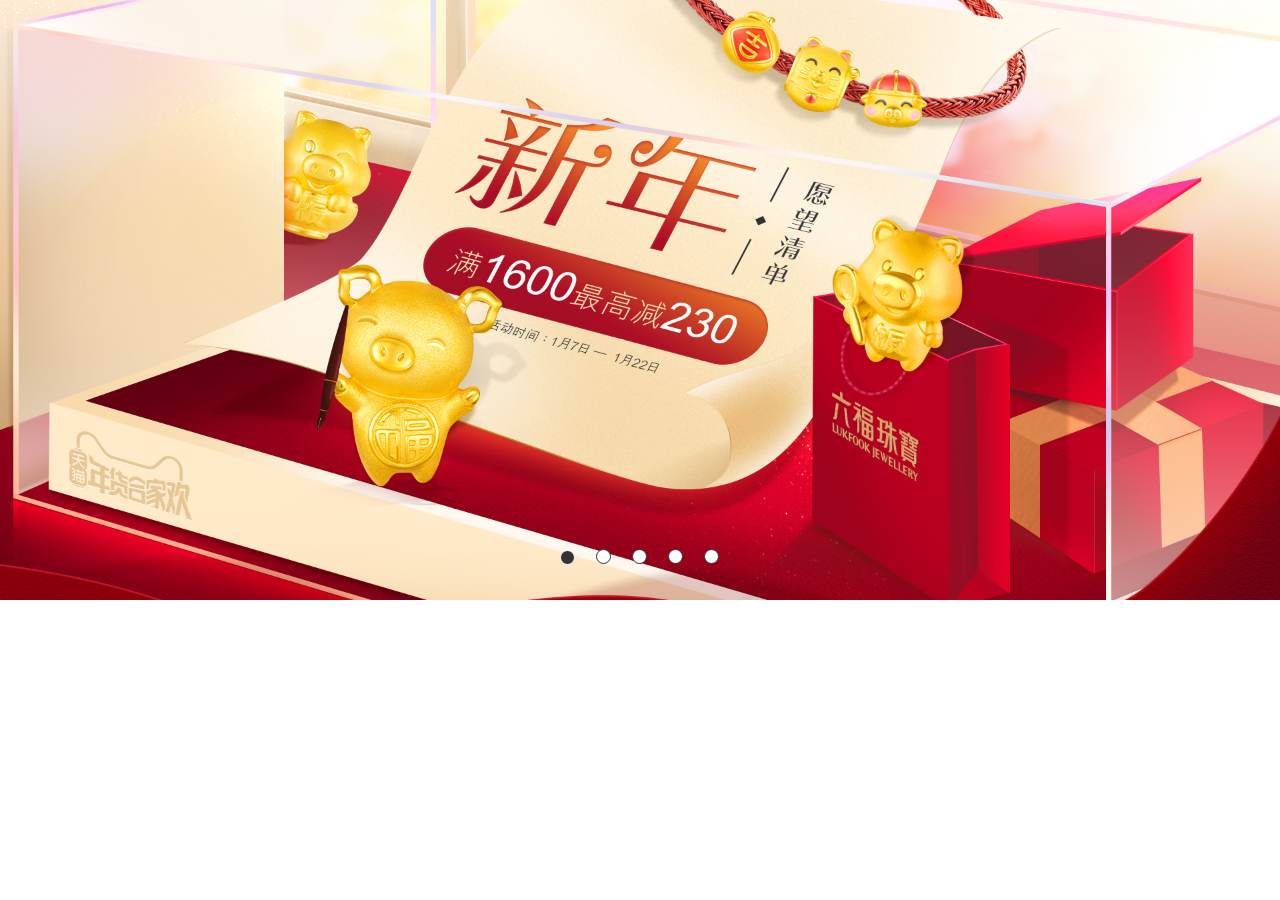
<file: bootstrap/bootstrapCarousel/example/index.html>
<!DOCTYPE html>
<html lang="en">
<head>
  <meta charset="UTF-8">
  <meta name="viewport" content="width=device-width, initial-scale=1.0">
  <meta http-equiv="X-UA-Compatible" content="ie=edge">
  <title>Document</title>
  <link rel="stylesheet" href="./lib/bootstrap-3.3.7-dist/css/bootstrap.min.css" />
  <link rel="stylesheet" href="./index.css">
</head>
<body>
  <!-- 轮播图 -->
  <div id="my-index-carousel"></div>

  <script src="./lib/jquery-1.9.1.js"></script>
  <script src="./lib/bootstrap-3.3.7-dist/js/bootstrap.min.js"></script>
  <script src="./index.js"></script>
</body>
</html>
</file>
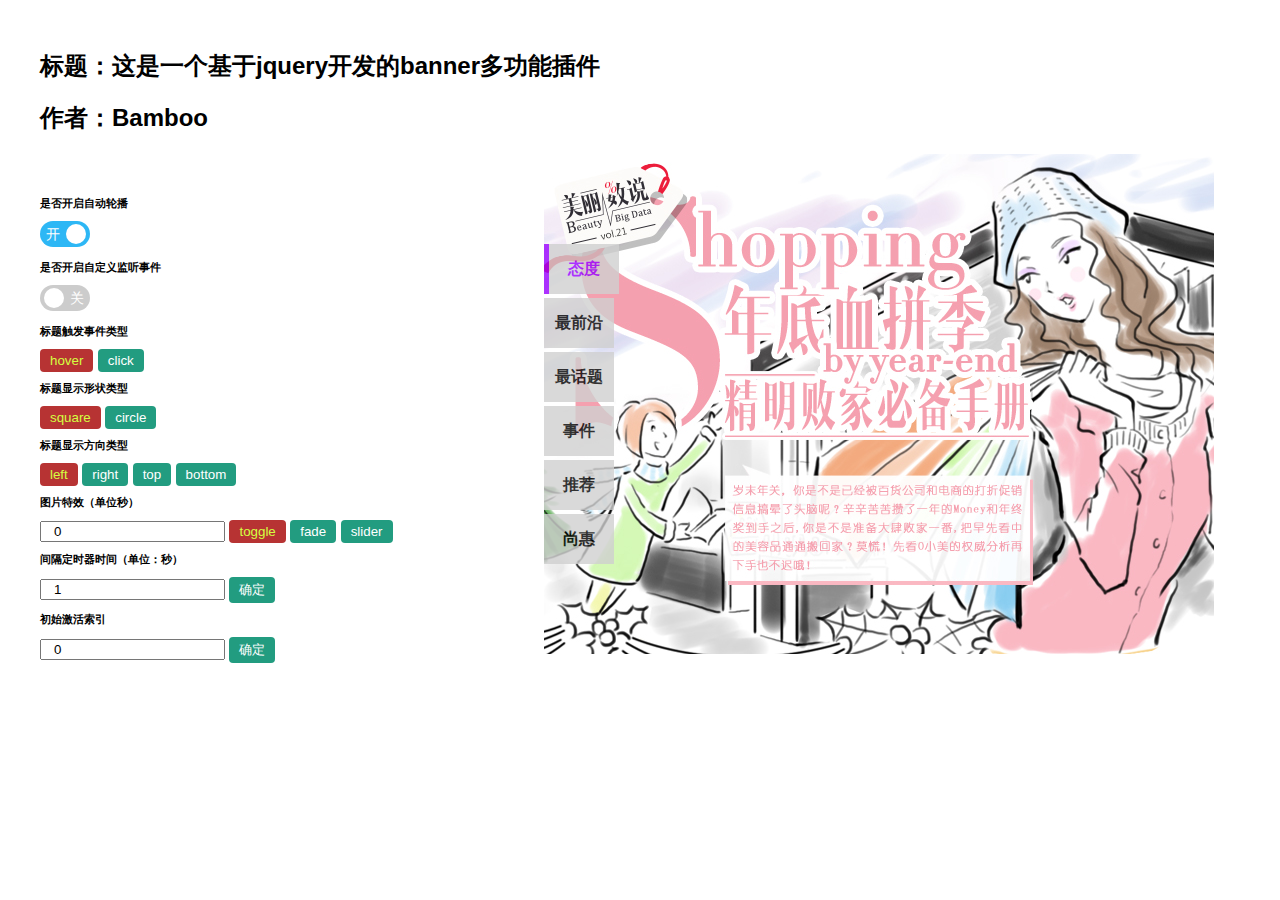
<file: jquery/jqueryBanner/demo/index.html>
<!DOCTYPE html>
<html>
	<head>
		<meta charset="utf-8">
		<meta http-equiv="X-UA-Compatible" content="IE=edge,chrome=1">
		<meta name="author" content="Bamboo">
		<meta name="email" content="bamboo8493@126.com">
		<meta name="date" content="2018-07-23 18:05:29">
		<meta name="description" content="onlylady左侧列表图片内容的切换">
		<meta name="keywords" content="onlylady左侧列表图片内容的切换">
		<title>banner plug show</title>

		<link href="../css/index.min.css" rel="stylesheet">
		<link href="./jqueryRadioBtn/css/index.min.css" rel="stylesheet">
		<link href="./css/index.min.css" rel="stylesheet">
	</head>

	<body>
		<div id="box">
			<div id="plugInfo">
				<h2>标题：这是一个基于jquery开发的banner多功能插件</h2>
				<h2>作者：Bamboo</h2>
			</div>

			<div id="exhibition">
				<div class="isOpenAutoPlay radio">
					<h6>是否开启自动轮播</h6>
					<button></button>
				</div>
				
				<div class="isOpenCustomEvent radio">
					<h6>是否开启自定义监听事件</h6>
					<button></button>
				</div>
				
				<div class="eventType">
					<h6>标题触发事件类型</h6>
					<button class="hover active">hover</button>
					<button class="click">click</button>
				</div>
				
				<div class="shape">
					<h6>标题显示形状类型</h6>
					<button class="square active">square</button>
					<button class="circle">circle</button>
				</div>
				
				<div class="direction">
					<h6>标题显示方向类型</h6>
					<button class="left active">left</button>
					<button class="right">right</button>
					<button class="top">top</button>
					<button class="bottom">bottom</button>
				</div>
				
				<div class="effect">
					<h6>图片特效（单位秒）</h6>
					<input type="number" value="0">
					<button class="toggle active">toggle</button>
					<button class="fade">fade</button>
					<button class="slider">slider</button>
				</div>
				
				<div class="timer">
					<h6>间隔定时器时间（单位：秒）</h6>
					<input type="number" value="1">
					<button>确定</button>
				</div>
				
				<div class="activeIndex">
					<h6>初始激活索引</h6>
					<input type="number" value="0">
					<button>确定</button>
				</div>
			</div>

			<div id="wrap"></div>
		</div>
		
		<script src="./js/jquery1.11.1.js"></script>
		<script src="./jqueryRadioBtn/js/index.min.js"></script>
		<script src="../js/index.min.js"></script>
	  <script src="./js/index.js"></script>
	</body>
</html>
</file>
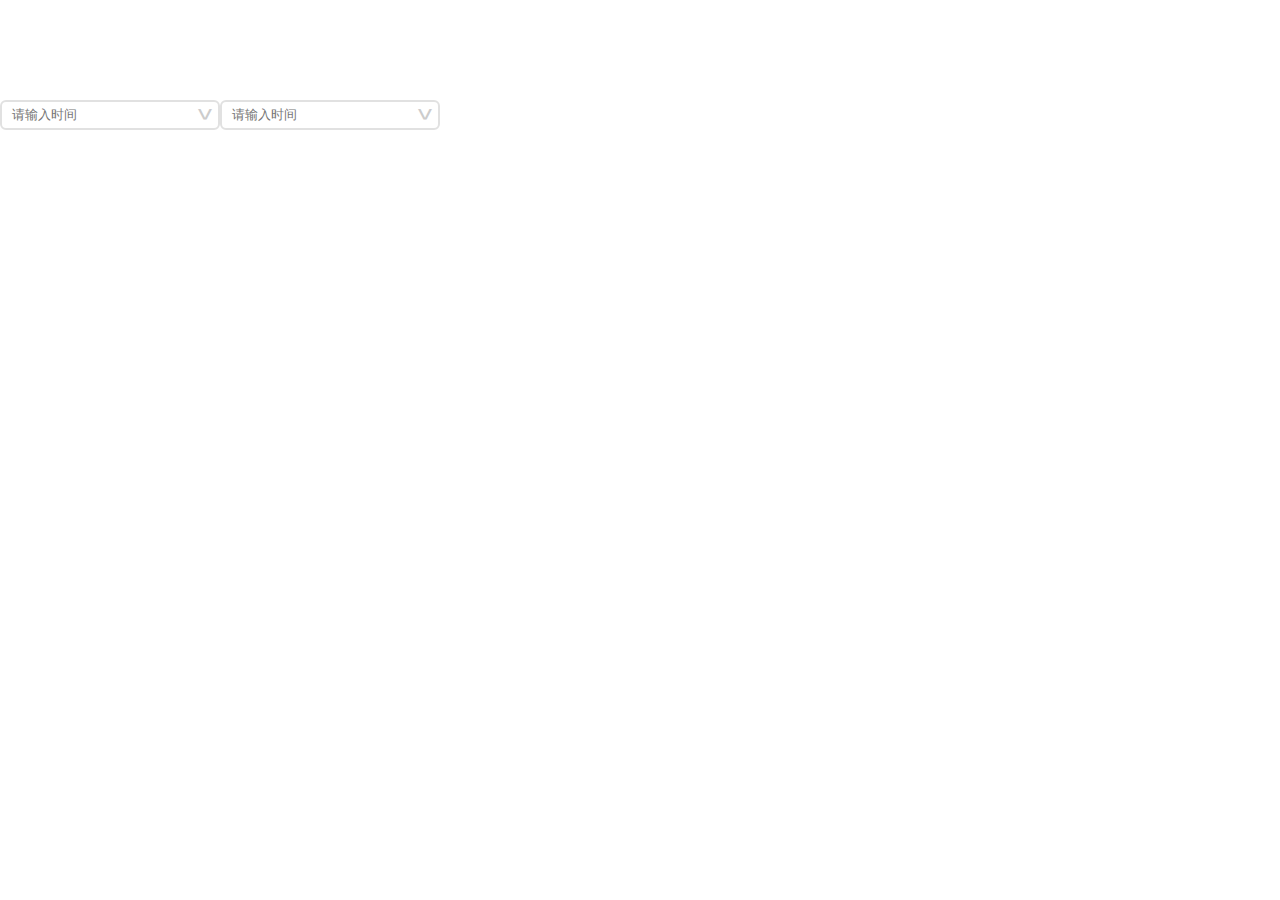
<file: jquery/jqueryCombox/demo/index.html>
<!DOCTYPE html>
<html lang="en">
<head>
	<meta charset="UTF-8">
	<title>combox+filter</title>
	<link rel="stylesheet" href="../css/index.css">
	<style>
		html, body, ul {
			margin: 0;
			padding: 0;
		}

		body {
			font-family: Arial, "Microsoft Yahei";
			font-size: 14px;
		}

		.showCombox {
			margin-top: 100px;
			float: left;
		}
	</style>
</head>
<body>
	<div class="showCombox">s</div>
	<div class="showCombox"></div>

	<script src="jquery-2.2.4.js"></script>
	<script src="../js/index.js"></script>
	<script>
		$(function() {
			$("div.showCombox").jqueryCombox({
				data: ["杰克", "露西", "汤姆"],
				triggerEvent: {
					input: "keyup",
					otpions: "click"
				},
				isFilter: true
			});
		});
	</script>
</body>
</html>
</file>
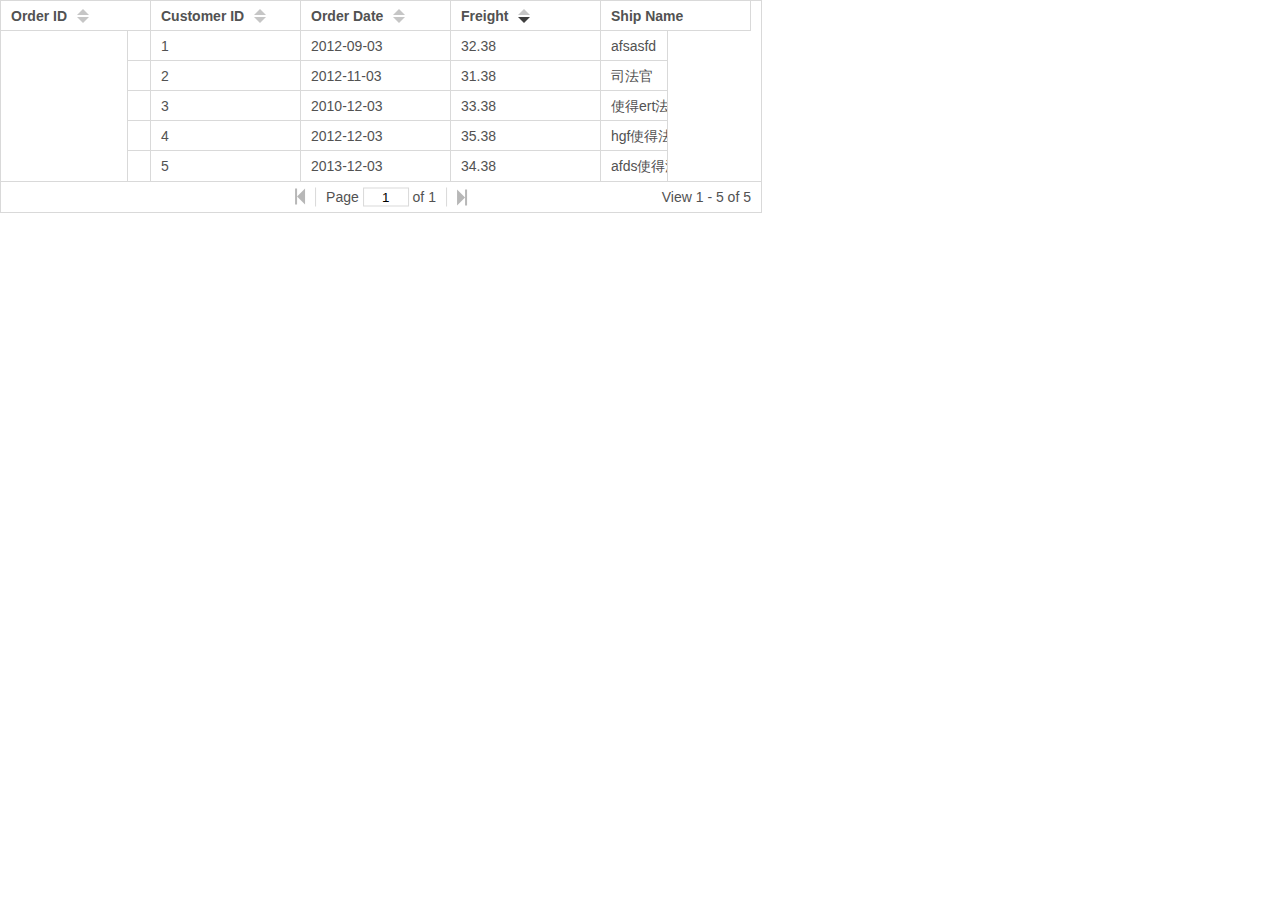
<file: jquery/jqueryGrid-Icon/demo/index.html>
<!DOCTYPE html>
<html lang="en">
<head>
	<meta charset="UTF-8">
	<title>grid</title>
	<link rel="stylesheet" href="../css/index.min.css">
	<style>
		
		html,body{
			margin: 0;
			padding: 0;
			width: 100%;
			height: 100%;
			font-size: 14px;
			font-family: Arial,'Microsoft Yahei';
		}
	</style>
</head>
<body>
	<div id="grid" class="dir"></div>

	<script src="jquery-2.2.4.js"></script>
	<script src="../js/index.min.js"></script>
	<script>
		$(function(){
			$("#grid").jqueryGrid({
				header: [
					{
						text: "Order ID",
						name: "orderId", 
						isOrder: true
					},
					{
						text: "Customer ID",
						name: "customerId",
						isOrder: true
					},
					{
						text: "Order Date",
						name: "orderDate",
						isOrder: true
					},
					{
						text: "Freight",
						name: "freight",
						isOrder: true
					},
					{
						text: "Ship Name",
						name: "shipName",
						isOrder: false
					}
				],
				order: {
					name: "freight",
					type: "desc"
				},
				height: {
					header: 30,
					dataItem: 30
				},
				ajaxConfig: {
					url: "gridData.json",
					data: "page=1&pageCount=2"
				}
			});
		});
	</script>
</body>
</html>
</file>
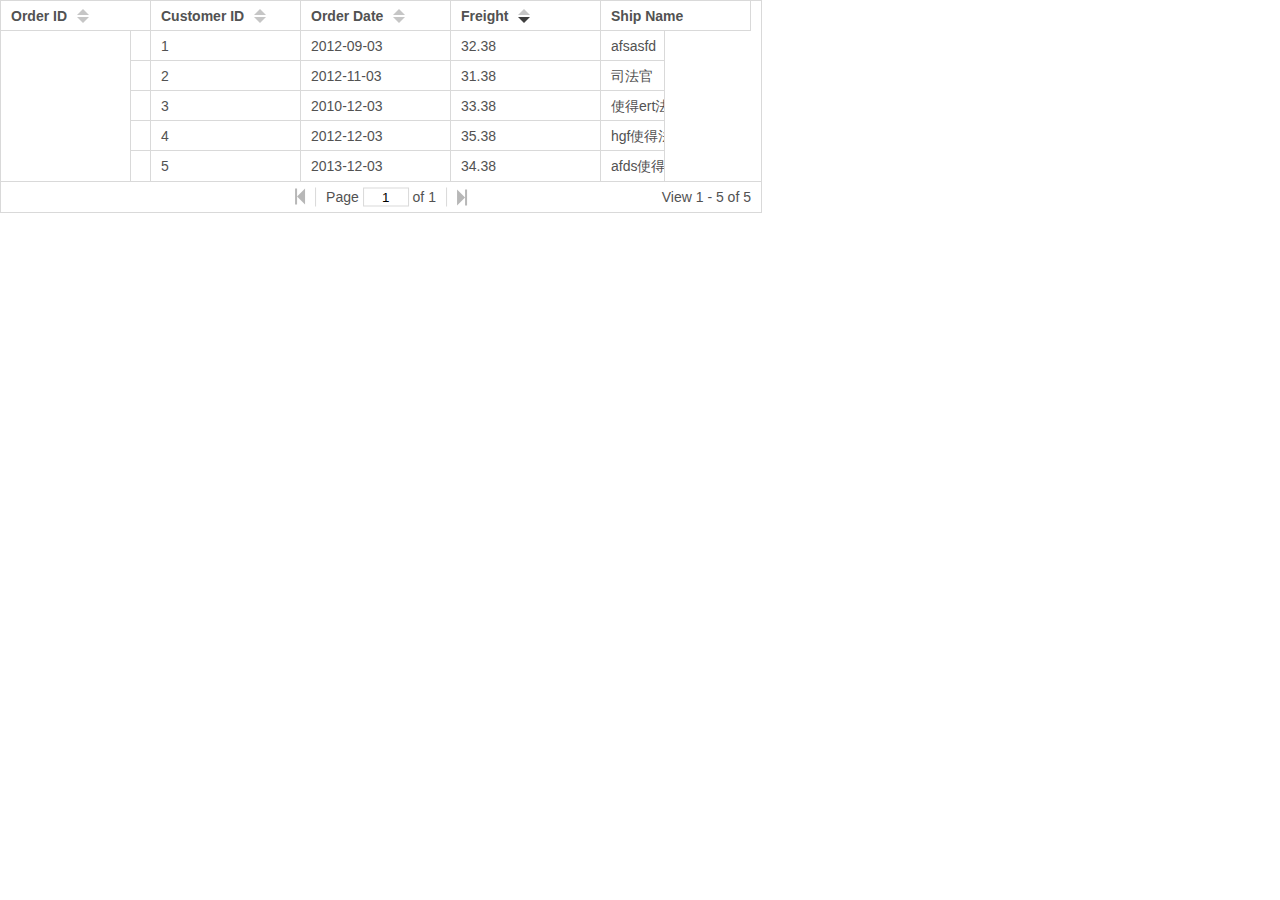
<file: jquery/jqueryGrid/demo/index.html>
<!DOCTYPE html>
<html lang="en">
<head>
	<meta charset="UTF-8">
	<title>grid</title>
	<link rel="stylesheet" href="../css/index.min.css">
	<style>
		
		html,body{
			margin: 0;
			padding: 0;
			width: 100%;
			height: 100%;
			font-size: 14px;
			font-family: Arial,'Microsoft Yahei';
		}
	</style>
</head>
<body>
	<div id="grid" class="dir"></div>

	<script src="jquery-2.2.4.js"></script>
	<script src="../js/index.min.js"></script>
	<script>
		$(function(){
			$("#grid").jqueryGrid({
				header: [
					{
						text: "Order ID",
						name: "orderId", 
						isOrder: true
					},
					{
						text: "Customer ID",
						name: "customerId",
						isOrder: true
					},
					{
						text: "Order Date",
						name: "orderDate",
						isOrder: true
					},
					{
						text: "Freight",
						name: "freight",
						isOrder: true
					},
					{
						text: "Ship Name",
						name: "shipName",
						isOrder: false
					}
				],
				order: {
					name: "freight",
					type: "desc"
				},
				ajaxConfig: {
					url: "gridData.json",
					data: "page=1&pageCount=2"
				}
			});
		});
	</script>
</body>
</html>
</file>
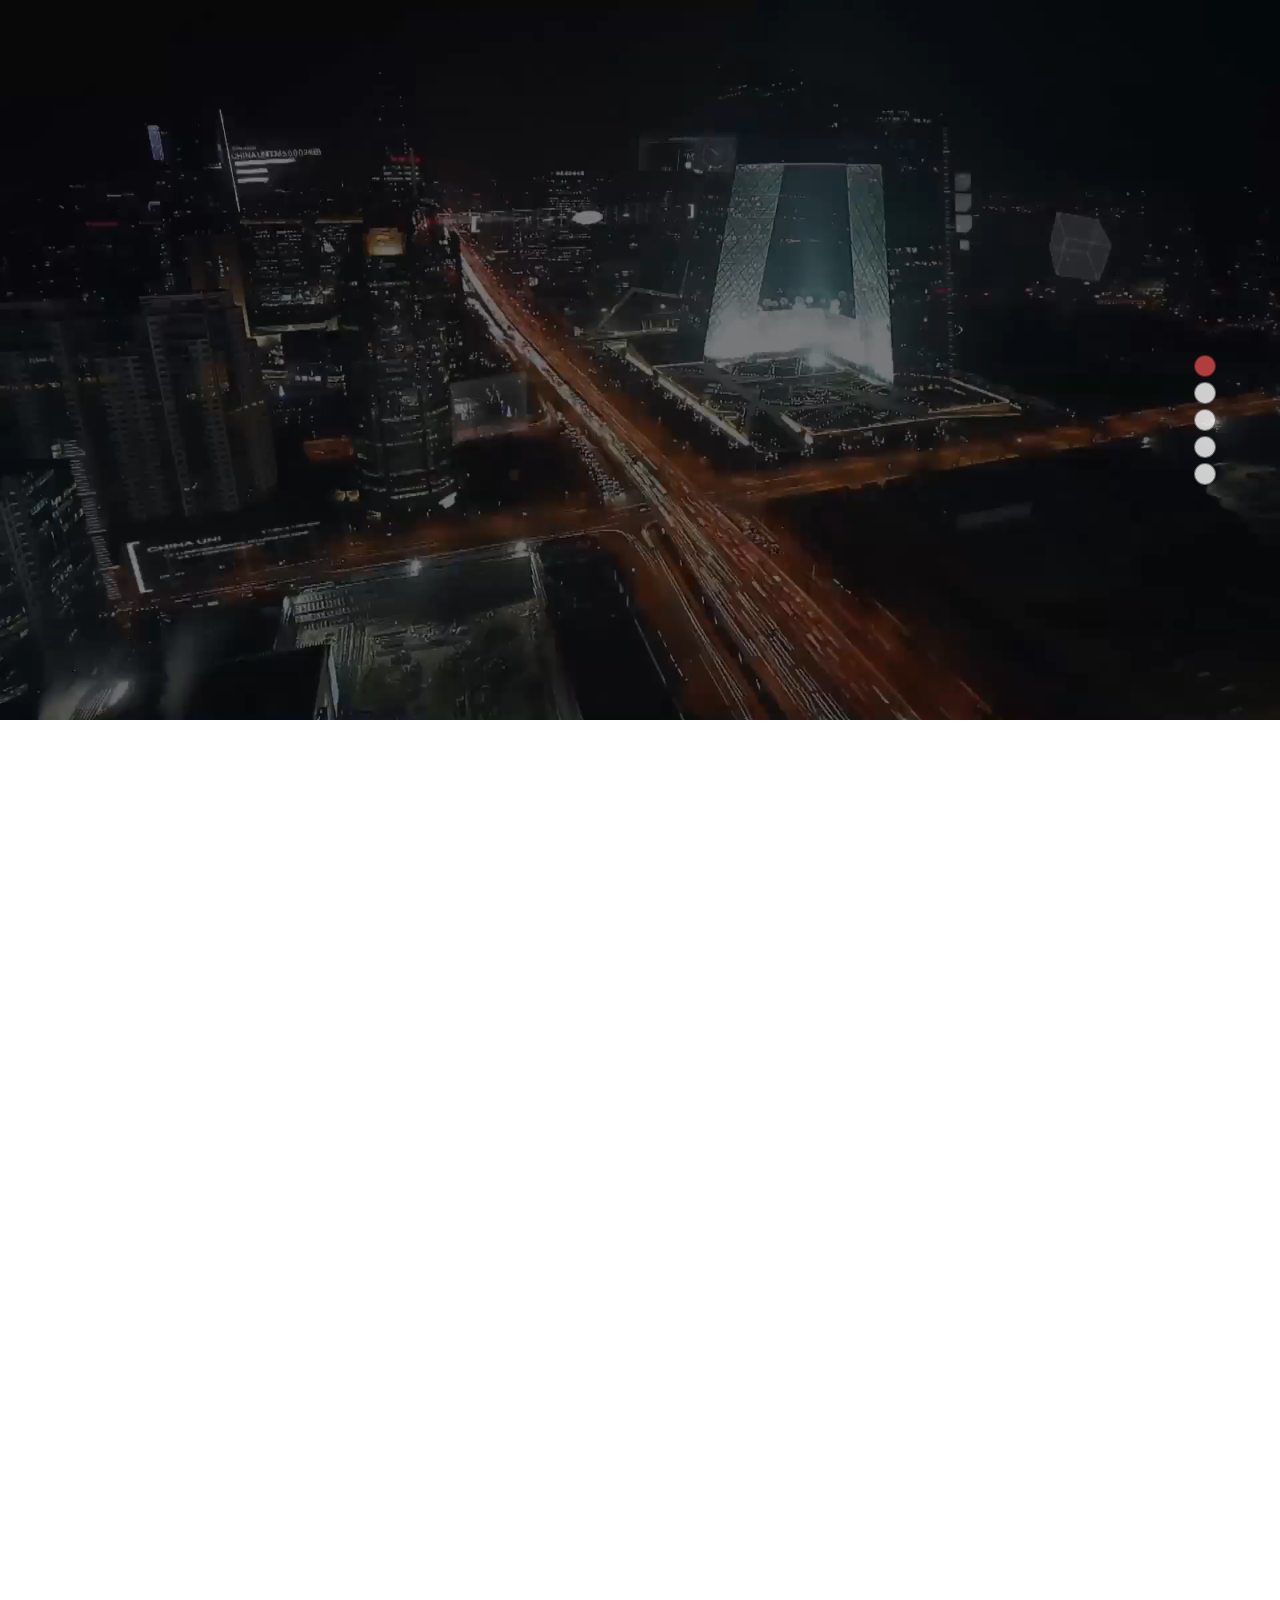
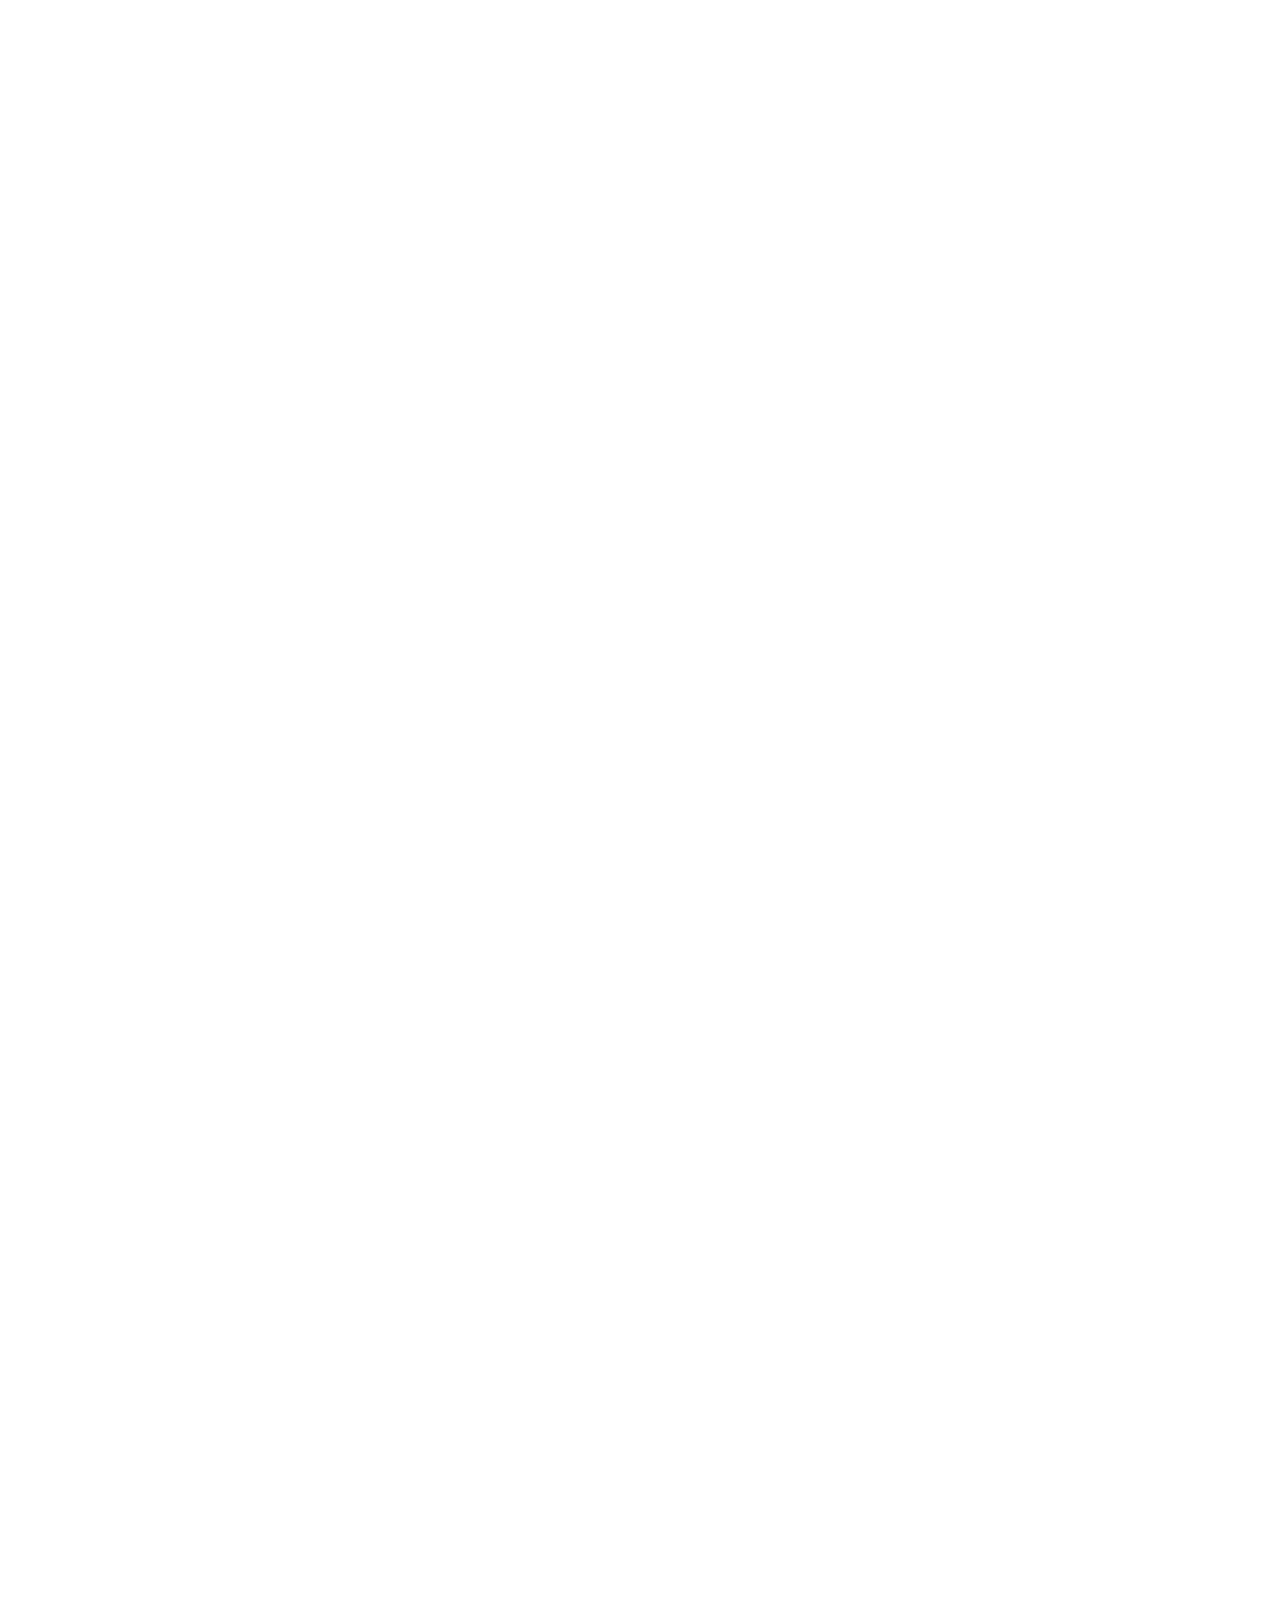
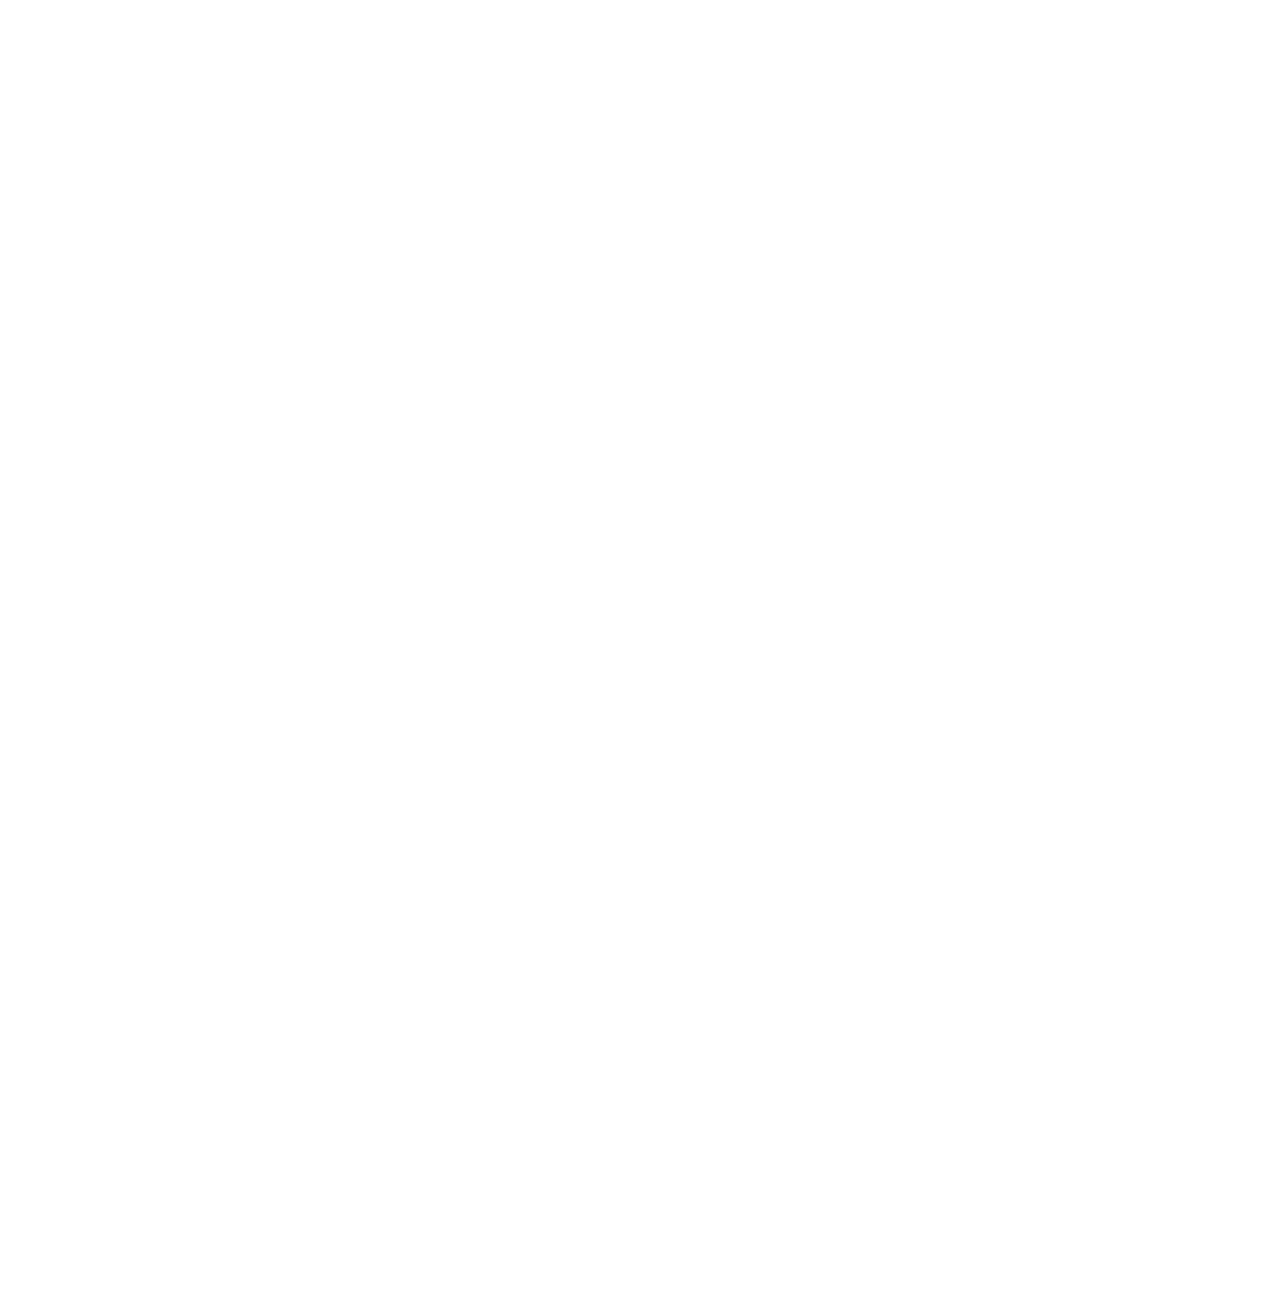
<file: jquery/jquerySectionWrapper/demo/index.html>
<!DOCTYPE html>
<html lang="en">
<head>
	<meta charset="utf-8">
	<meta http-equiv="X-UA-Compatible" content="IE=edge">
	<meta name="viewport" content="width=device-width, initial-scale=1">
	<meta http-equiv="Content-Type" content="text/html; charset=utf-8">
	<meta http-equiv="Pragma" content="no-cache">
	<meta http-equiv="Cache-Control" content="no-cache">
	<meta http-equiv="Expires" content="0">
  <meta name="keywords" content="P2P,互联网金融,动脑学院">
  <meta name="description" content="XXX牛逼得一笔的项目">
	<meta charset="UTF-8">
	<title>伟达金云桥【动脑学院】</title>
	<link rel="stylesheet" href="../css/index.min.css">
	<link rel="stylesheet" href="./index.css">
</head>
<body>
	<div id="sw">
		<ul>
			<li class="_section-1">
				<video width="100%" autoplay="autoplay" loop="loop" src="./video/banner.mp4">
					<object id="flash" width="100%" data-player-playerbody="flash" type="video/mp4" data="/video/banner.mp4">
							<param name="quality" value="high">
							<param name="wMode" value="window">
							<param name="bgcolor" value="#000000">
							<param name="scale" value="exactfit">
							<param name="loop" value="true">
							<param name="play" value="true">
							<param name="DeviceFont" value="true">
							<param name="allowFullScreen" value="true">
							<param name="menu" value="false">
							<embed src="assets/index/video/banner.mp4" quality="high" bgcolor="#000000" width="100%" loop="true" type="video/mp4" pluginspage="http://www.macromedia.com/go/getflashplayer">
						</object>
				</video>
				<div class="layer">
					
				</div>
			</li>
			<li class="_section-2">
				<img class="qx animate-bezier" src="./images/quxian.png">
				<img class="tb animate-bezier" src="./images/table.png">
			</li>
			<li class="_section-3">
				<ul>
					<li>11</li>
					<li>22</li>
					<li>33</li>
				</ul>
			</li>
			<li class="_section-4"></li>
			<li class="_section-5"></li>
		</ul>
	</div>
	<script src="./jquery-2.2.4.js"></script>
	<script src="../js/index.min.js"></script>
	<script>
		$(function(){
			$("#sw").jquerySectionWrapper({
				iconSerial: {    	
			    isShow: true,
			    activeIndex: 0,
			  	direction: "right",
			  	count: 5
		    }
			})
			.on("wheelBefore",function(event,opts){
				console.log("beforeWheel");

				$("._section-2").removeClass("action");
			})
			.on("wheelAfter",function(event,opts){
				console.log("afterWheel");
				if(opts.activeIndex==1){
					opts.activeDom.addClass("action");
				}
			})
			.on("clickBefore", function(event, opts){
				console.log("clickBefore");
			})
			.on("clickAfter", function(event, opts){
				console.log("clickAfter");
			});
		});
	</script>
</body>
</html>
</file>
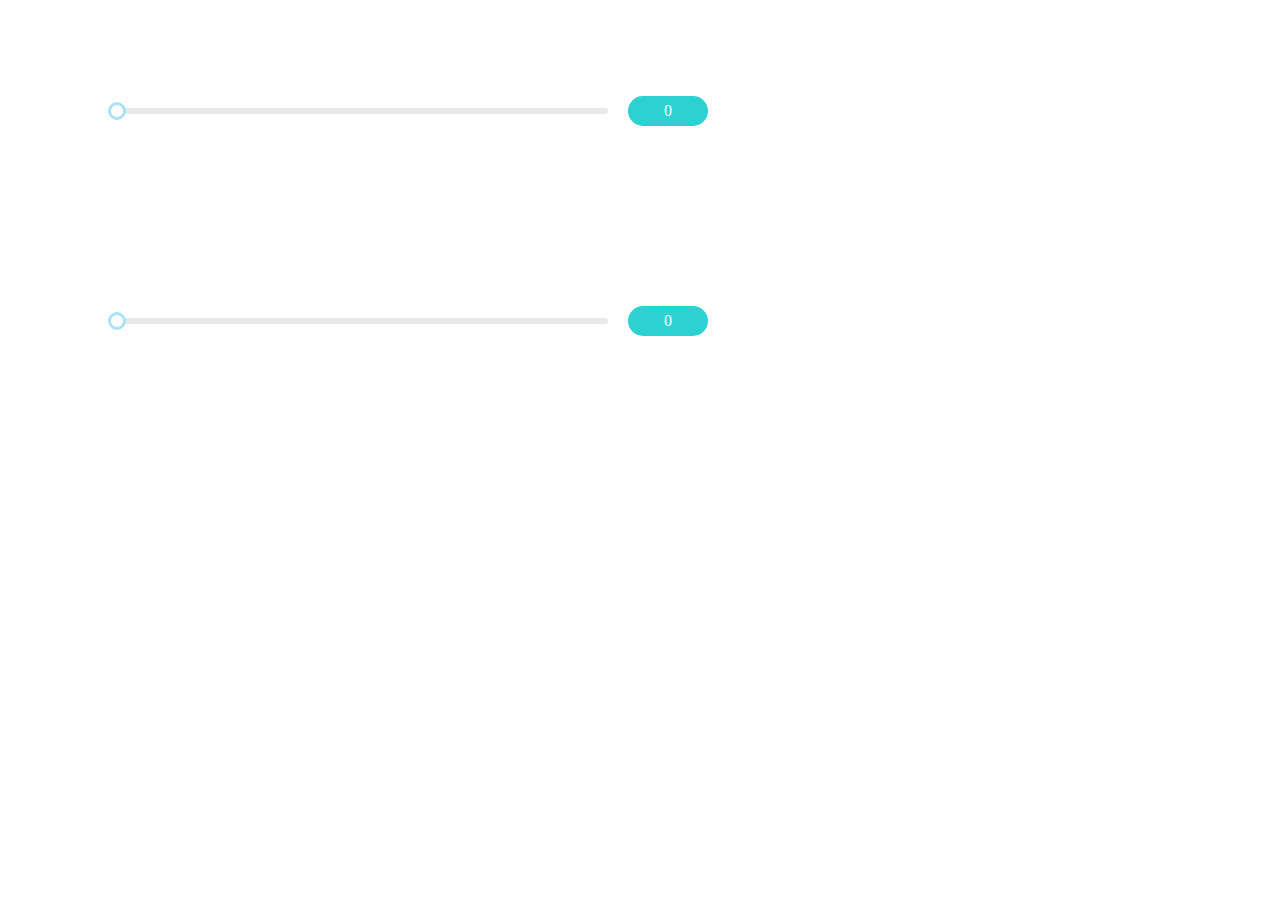
<file: jquery/jquerySliderRange/demo/index.html>
<!DOCTYPE html>
<html lang="en">
<head>
	<meta charset="UTF-8">
	<title>slide</title>
	<link rel="stylesheet" href="../css/index.min.css">
	<style>
		div.range {
			margin: 100px
		}
	</style>
</head>
<body>
	<!-- <div class="slide">
		0&nbsp;<input type="range" min="0" max="100" value="0">&nbsp;100<br>

		<button>getSlideValue</button>
	</div>

	<script src="jquery-2.2.4.js"></script>
	<script>
		var $slide = $("div.slide");

		$("button", $slide).on("click", function (e) {
			alert($(this).siblings("input[type=range]").val());
		});
	</script> -->
	
	<div class="range"></div>
	<div class="range"></div>

	<script src="jquery-2.2.4.js"></script>
	<script src="../js/index.min.js"></script>
	<script>
		$(function(){
			$(".range").jquerySliderRange({
				min: 0,
				max: 100
			});
		});
	</script>
</body>
</html>
</file>
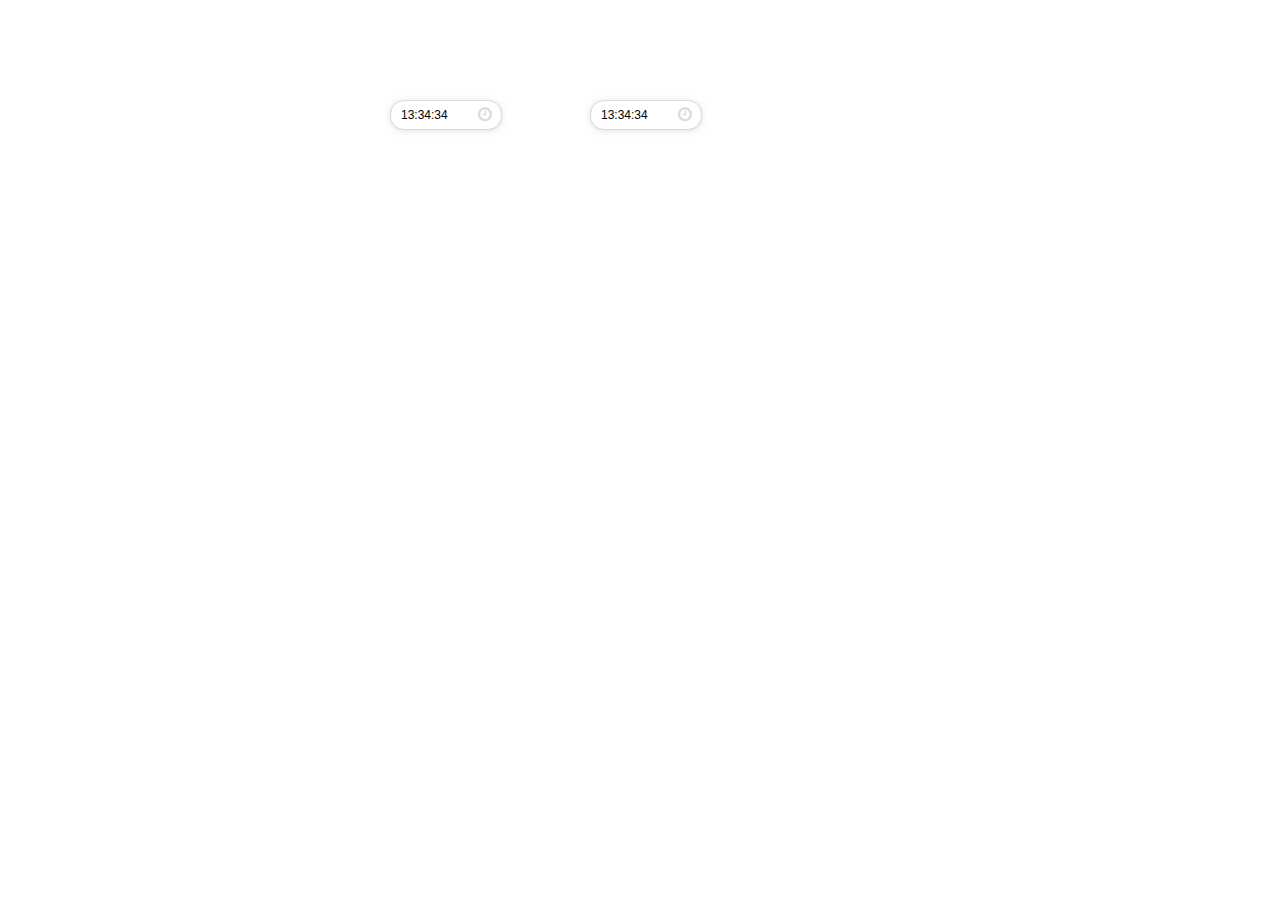
<file: jquery/jqueryTimePicker/demo/index.html>
<!DOCTYPE html>
<html lang="en">
<head>
	<meta charset="UTF-8">
	<title>timePicker2</title>
	<link rel="stylesheet" href="../fontawesome-4.2.0/css/font-awesome.min.css">
	<link rel="stylesheet" href="../css/index.min.css">
	<style>
		html, body, div, input, ul, li {
			margin: 0;
			padding: 0;
		}

		body {
			font-family: Arial,'Microsoft Yahei';
			user-select: none;
		}

		li {
			list-style-type: none;
		}

		a {
			text-decoration: none;
		}

		input {
			outline: none;
		}

		input::-webkit-input-placeholder { /* WebKit browsers */ 
			color: #999; 
		} 
		input:-moz-placeholder { /* Mozilla Firefox 4 to 18 */ 
			color: #999; 
		} 
		input::-moz-placeholder { /* Mozilla Firefox 19+ */ 
			color: #999; 
		} 
		input:-ms-input-placeholder { /* Internet Explorer 10+ */ 
			color: #999; 
		}

		#box {
			position: relative;
			margin-top: 100px;
			margin-left: auto;
			margin-right: auto;

			width: 500px;
			height: 500px;
		}

		#box > .timePicker {
			position: absolute;
			left: 0;
			top: 0;
		}

		#box > .timePicker:last-child {
			left: 200px;
		}
	</style>
</head>
<body>
	<div id="box">		
		<div class="timePicker first"></div>
		<div class="timePicker second"></div>
	</div>

	<script src="jquery-2.2.4.js"></script>
	<script src="../js/index.min.js"></script>
	<script>
		$(".timePicker").jqueryTimePicker({
			placeholder: "choice time",
			times: "13:34:34"
		});
	</script>
</body>
</html>
</file>
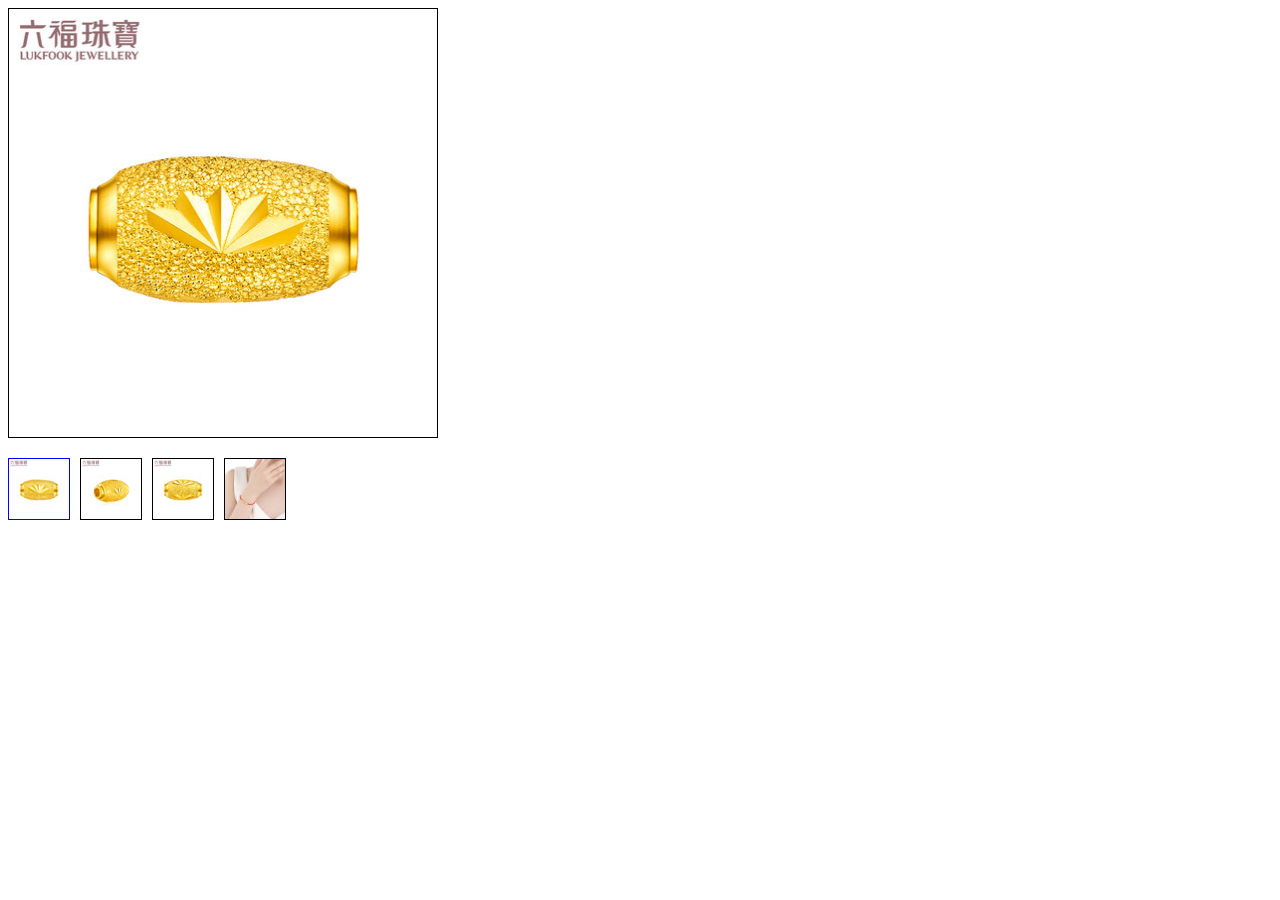
<file: js/magnifier/example/index.html>
<!DOCTYPE html>
<html lang="en">

<head>
    <meta charset="UTF-8">
    <meta name="viewport" content="width=device-width, initial-scale=1.0">
    <meta http-equiv="X-UA-Compatible" content="ie=edge">
    <title>zoomBox</title>
    <link rel="stylesheet" href="./magnifier.css">
    <link rel="stylesheet" href="./index.css">
</head>

<body>
    <div class="magnifier"></div>

    <script src="./magnifier.js"></script>
    <script>
        generateMagnifier({
            dom: document.querySelector('.magnifier'),
            activeIndex: 0,
            productImgs: [
				{
					small: './images/products/details/small/pendant1.jpg',
					middle: './images/products/details/middle/pendant1.jpg',
					big: './images/products/details/big/pendant1.jpg'
				},
				{
					small: './images/products/details/small/pendant2.jpg',
					middle: './images/products/details/middle/pendant2.jpg',
					big: './images/products/details/big/pendant2.jpg'
				},
				{
					small: './images/products/details/small/pendant3.jpg',
					middle: './images/products/details/middle/pendant3.jpg',
					big: './images/products/details/big/pendant3.jpg'
				},
				{
					small: './images/products/details/small/pendant4.jpg',
					middle: './images/products/details/middle/pendant4.jpg',
					big: './images/products/details/big/pendant4.jpg'
				}
			],
			customClass: 'mybox',
        });
    </script>

</body>

</html>
</file>
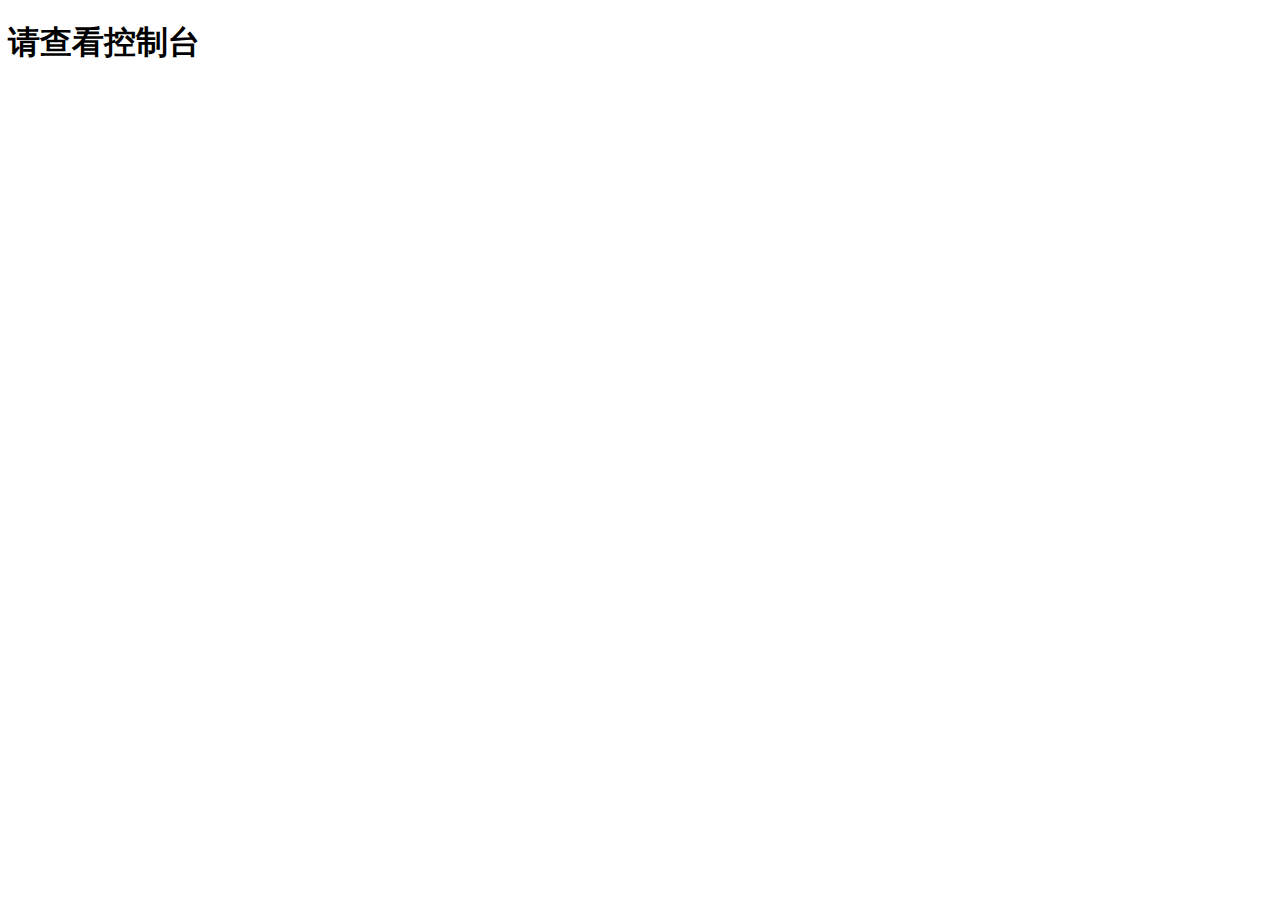
<file: js/extend/demo.html>
<!DOCTYPE html>
<html lang="en">
<head>
	<meta charset="UTF-8">
	<title>Document</title>
</head>
<body>
	<h1>请查看控制台</h1>

	<script src="./BambooExtend.min.js"></script>

	<script>
		var obj = {
				name: "bamboo",
				info: {
					age: 20
				}
			},
			def = {
				cc: "cc",
				info: {
					gg: "gg"
				}
			}
		;

		console.log("root obj");
		console.log(obj);

		console.log("extend obj");
		console.log(def);

		console.log("extend root obj");
		console.log(new BambooExtend(obj, def));
	</script>
</body>
</html>
</file>
<file: bootstrap/bootstrapCarousel/example/index.css>
@charset 'UTF8';
/* 首页轮播 S */
#my-index-carousel .myIndicator {
  border: 1px solid #333333;
  background-color: #ffffff;
}
#my-index-carousel .myIndicator,
#my-index-carousel .myIndicator.active {
  width: 15px;
  height: 15px;
}
#my-index-carousel .myIndicator:not(:last-child) {
  margin-right: 20px;
}
#my-index-carousel .myIndicator.active {
  border-color: #ffffff;
  background-color: #333333;
}
/* 首页轮播 E */
</file>
<file: jquery/jqueryCombox/css/index.css>
div._combox {
	position: relative;

	width: 220px;
	display: inline-block;
}

div._combox >input._content {
	width: 100%;
	height: 30px;
	padding: 0;
	box-sizing: border-box;

	text-indent: 10px;
	line-height: 30px;

	border: 2px solid #E1E1E1;
	border-radius: 6px;

	outline: none;
}

div._combox >input._content:hover, div._combox >input._content._active { border-color: #7FD3F8; }

div._combox >span._arrow:after {
	content: "^";

	position: absolute;
  right: 8px;
  top: -8px;

  color: #ccc;
  font-size: 30px;

  transform: rotateZ(180deg);
  cursor: pointer;
}
div._combox >span._arrow._active:after {
  top: 4px;
  transform: rotateZ(0deg);
}

div._combox >ul._options {
	display: none;
	margin-top: 6px;

	border: 2px solid #E1E1E1;
	border-radius: 6px;
}

div._combox >ul._options >li {
	width: 100%;
	height: 40px;
	line-height: 40px;
	text-indent: 15px;

	cursor: pointer;
	list-style-type: none;
}
div._combox >ul._options >li:hover { background: #EAF8FE; }
</file>
<file: js/magnifier/example/magnifier.css>
@charset 'UTF8';
.bamboo-zoom-box {
  width: 100%;
  height: 100%;
  box-sizing: border-box;
  position: relative;
}
.bamboo-zoom-box ul,
.bamboo-zoom-box li {
  padding: 0;
  margin: 0;
}
.bamboo-zoom-box ul {
  list-style: none;
}
.bamboo-zoom-box img {
  border: 0;
  vertical-align: middle;
}
.bamboo-zoom-box.default .bamboo-middle-box {
  border: 1px solid #ddd;
}
.bamboo-zoom-box.default .bamboo-middle-box .bamboo-middle-square {
  background-color: rgba(0, 0, 0, 0.3);
}
.bamboo-zoom-box.default .bamboo-big-box {
  border: 1px solid #ddd;
}
.bamboo-zoom-box.default ul.bamboo-imgs > li {
  border: 1px solid #ddd;
}
.bamboo-zoom-box.default ul.bamboo-imgs > li.active {
  border: 1px solid #f00;
}
.bamboo-zoom-box .bamboo-middle-box {
  width: 100%;
  height: 100%;
  box-sizing: border-box;
  position: relative;
}
.bamboo-zoom-box .bamboo-middle-box > img {
  width: 100%;
  height: 100%;
}
.bamboo-zoom-box .bamboo-middle-box .bamboo-middle-square {
  position: absolute;
  opacity: 0.5;
  display: none;
}
.bamboo-zoom-box .bamboo-middle-box .bamboo-middle-mask {
  width: 100%;
  height: 100%;
  position: absolute;
  top: 0;
  left: 0;
  opacity: 0;
  cursor: move;
}
.bamboo-zoom-box .bamboo-big-box {
  width: 100%;
  height: 100%;
  box-sizing: border-box;
  position: absolute;
  top: 0;
  left: 100%;
  z-index: 1000;
  margin-left: 15px;
  display: none;
  overflow: hidden;
}
.bamboo-zoom-box .bamboo-big-box img {
  position: absolute;
}
.bamboo-zoom-box ul.bamboo-imgs {
  margin-top: 20px;
}
.bamboo-zoom-box ul.bamboo-imgs:after {
  content: '';
  display: table;
  clear: both;
}
.bamboo-zoom-box ul.bamboo-imgs > li {
  box-sizing: border-box;
  float: left;
  cursor: pointer;
}
.bamboo-zoom-box ul.bamboo-imgs > li:not(:last-child) {
  margin-right: 10px;
}
</file>
<file: js/magnifier/example/index.css>
.magnifier {
  width: 430px;
  height: 430px;
}
.magnifier .mybox .bamboo-middle-box {
  border: 1px solid #000;
}
.magnifier .mybox .bamboo-middle-box .bamboo-middle-square {
  background-color: rgba(0, 0, 0, 0.3);
}
.magnifier .mybox .bamboo-big-box {
  border: 1px solid #000;
}
.magnifier .mybox ul.bamboo-imgs > li {
  border: 1px solid #000;
}
.magnifier .mybox ul.bamboo-imgs > li.active {
  border: 1px solid #00f;
}
</file>
<file: jquery/jqueryBanner/css/index.min.css>
._content{position:relative;overflow:hidden}._content>ul{position:absolute}._content>ul._title{z-index:2}._content>ul._title>li{color:#000;text-align:center;line-height:50px;cursor:pointer;background-color:#d0d0d0}._content>ul._title._square>li{width:70px;height:50px;font-weight:bold;opacity:.8}._content>ul._title._square>li._active{color:#90f;border-left:5px solid #90f}._content>ul._title._circle>li{width:20px;height:20px;border-radius:50%}._content>ul._title._circle>li._active{color:#90f;background-color:#1eb7d0}._content>ul._title._horizontal{top:50%;-webkit-transform:translateY(-50%);transform:translateY(-50%)}._content>ul._title._horizontal._left{left:0}._content>ul._title._horizontal._right{right:0}._content>ul._title._horizontal>li:not(:last-child){margin-bottom:4px}._content>ul._title._vertical{left:50%;-webkit-transform:translateX(-50%);transform:translateX(-50%)}._content>ul._title._vertical._top{top:20px}._content>ul._title._vertical._bottom{bottom:20px}._content>ul._title._vertical>li{float:left}._content>ul._title._vertical>li:not(:last-child){margin-right:4px}._content>ul._picture{width:100%;height:100%}._content>ul._picture>li{position:absolute;left:0;top:0;display:none}._content>ul._picture>li>a>img{width:100%;height:100%;vertical-align:top}
</file>
<file: jquery/jqueryBanner/demo/jqueryRadioBtn/css/index.min.css>
._radioBtn{position:relative;margin:0;padding:0;width:50px;height:26px;display:inline-block;color:#fff;font-size:14px;line-height:26px;border:none;outline:0;cursor:pointer;border-radius:15px}._radioBtn._animate{transition:all .5s}._radioBtn._close{background:#ccc}._radioBtn._close:before{content:"";position:absolute;left:4px;top:3px;width:20px;height:20px;border-radius:50%;background:#fff}._radioBtn._close:after{content:"关";position:absolute;right:6px;top:0}._radioBtn._open{background:#2db7f5}._radioBtn._open:before{content:"开";position:absolute;left:6px;top:0}._radioBtn._open:after{content:"";position:absolute;right:4px;top:3px;width:20px;height:20px;border-radius:50%;background:#fff}
</file>
<file: jquery/jqueryBanner/demo/css/index.min.css>
body,div,html,li,ul{margin:0;padding:0}li{list-style:none}button,img{border:none}button{outline:0}a{text-decoration:none}body{font-family:"Helvetica Neue",sans-serif,"Microsoft YaHei";color:#000}.red{color:red}#box{width:1200px;margin-top:50px;margin-left:auto;margin-right:auto}#box>#exhibition,#box>#wrap{display:inline-block}#box>#exhibition{width:500px}#box>#exhibition>div:not(.radio)>button{padding:4px 10px;border-radius:4px;color:#fff;background-color:#229c80;cursor:pointer}#box>#exhibition>div:not(.radio)>button.active{color:#d4ff41;background-color:#b73333}#box>#exhibition>div:not(:last-child){margin-bottom:10px}#box>#exhibition>div>input{text-indent:10px}#box>#exhibition h6{margin:0;margin-bottom:10px;padding:0}#box>#wrap{width:670px;height:500px}
</file>
<file: jquery/jqueryGrid-Icon/css/index.min.css>
div.grid,div.grid div.data div.col ul,div.grid div.header h6{margin:0;padding:0}div.grid li{list-style-type:none}div.grid input{outline:0;border:none}div.grid div.data div.col,div.grid div.data div.col ul li,div.grid div.toolbar{float:left}div.grid{position:relative;box-sizing:border-box;display:inline-block;overflow:hidden;color:#525252;border:1px solid #d9d9d9;-webkit-user-select:none;-moz-user-select:none;-o-user-select:none;-ms-user-select:none;user-select:none}div.grid div.data{margin-right:10px}div.grid div.data div.col{display:inline-block;background-color:#fff;width:150px;overflow:hidden}div.grid div.data div.col.drag{position:absolute;z-index:1000;border:1px solid #d9d9d9;border-right:none}div.grid div.data div.col div.header,div.grid div.data div.col ul li{padding:0 10px;width:100%;box-sizing:border-box;border-right:1px solid #d9d9d9;border-bottom:1px solid #d9d9d9}div.grid div.data div.col div.header.drag-in-left{border-left:2px solid #189ec5}div.grid div.data div.col div.header.drag-in-right{border-right:2px solid #34c518}div.grid div.data div.col div.header.cursor{cursor:pointer}div.grid div.data div.col div.header{height:30px;line-height:30px}div.grid div.data div.col div.header h6{float:left;font-size:14px;cursor:pointer}div.grid div.data div.col div.header i{float:left;margin-left:10px;border-left:6px solid transparent;border-right:6px solid transparent;cursor:pointer}div.grid div.data div.col div.header i.asc{border-bottom:6px solid #c6c6c6;margin-top:8px}div.grid div.data div.col div.header i.desc{border-top:6px solid #c6c6c6;margin-top:16px;margin-left:-12px}div.grid div.data div.col div.header i.asc.active{border-bottom-color:#3f3f3f}div.grid div.data div.col div.header i.desc.active{border-top-color:#3f3f3f}div.grid div.data div.col ul li{font-size:14px;cursor:pointer;height:auto;word-wrap:break-word;word-break:break-all}div.grid div.data div.col ul li:last-child{border-bottom:none}div.grid div.data div.col ul li.active{background:#bd6a48;color:#fff}div.grid div.data div.col ul li.hover{background:#f2e1ba;color:#e02f81}div.grid div.toolbar{width:100%;height:30px;line-height:30px;border-top:1px solid #d9d9d9;position:relative;font-size:14px}div.grid div.toolbar div,div.grid div.toolbar div.dir i,div.grid div.toolbar div.dir span{display:inline-block}div.grid div.toolbar div.tool{position:absolute;left:50%;top:50%;transform:translate(-50%,-50%)}div.grid div.toolbar div.tool>div{line-height:100%;float:left}div.grid div.toolbar div.tool div.dir>div{cursor:pointer;float:left}div.grid div.toolbar div.tool div.dir>div i{border-bottom:8px solid transparent;border-top:8px solid transparent;border-right:8px solid #b7b7b7}div.grid div.toolbar div.tool div.dir>div:first-child:before{content:"";float:left;width:2px;height:16px;background:#b7b7b7}div.grid div.toolbar div.tool div.dir.active>div:first-child:before{background:#363941}div.grid div.toolbar div.tool div.dir.active>div i{border-right-color:#363941}div.grid div.toolbar div.tool div.dir>div:last-child{margin-left:15px;display:none}div.grid div.toolbar div.tool div.dir.left{padding-top:1px}div.grid div.toolbar div.tool div.dir.right{transform:rotateZ(180deg)}div.grid div.toolbar div.tool div.page{border:1px solid #d9d9d9;border-top:none;border-bottom:none;padding:0 10px;margin:0 10px}div.grid div.toolbar div.tool div.page input.content{border:1px solid #d9d9d9;width:40px;text-align:center}div.grid div.toolbar div.view{float:right;margin-right:10px}div.grid div.loading{position:absolute;left:0;right:0;top:0;bottom:0}div.grid div.loading span{position:absolute;top:30px;bottom:31px;width:50%;background:#fff}div.grid div.loading span.left{left:0;border-right:1px solid #d9d9d9}div.grid div.loading span.right{border-left:1px solid #d9d9d9;right:0}
</file>
<file: jquery/jqueryGrid/css/index.min.css>
._grid,._grid>._data>._col>._header>h6,._grid>._data>._col>ul{margin:0;padding:0}._grid li{list-style-type:none}._grid input{outline:0;border:none}._grid>._data>._col,._grid>._data>._col>._header>h6,._grid>._data>._col>._header>i,._grid>._data>._col>ul>li,._grid>._toolbar,._grid>._toolbar>._tool>._dir>div,._grid>._toolbar>._tool>._dir>div:first-child:before,._grid>._toolbar>._tool>div{float:left}._grid{position:relative;box-sizing:border-box;display:inline-block;overflow:hidden;color:#525252;border:1px solid #d9d9d9;-webkit-user-select:none;-moz-user-select:none;-o-user-select:none;-ms-user-select:none;user-select:none}._grid>._data{margin-right:10px}._grid>._data>._col{width:150px;max-width:200px;overflow:hidden;background-color:#fff}._grid>._data>._col._drag{position:absolute;z-index:1000;border:1px solid #d9d9d9;border-right:none}._grid>._data>._col>._header,._grid>._data>._col>ul>li{width:100%;padding:0 10px;box-sizing:border-box;border-right:1px solid #d9d9d9;border-bottom:1px solid #d9d9d9}._grid>._data>._col>._header{height:30px;line-height:30px;cursor:pointer}._grid>._data>._col>._header._dragInLeft{border-left:2px solid #189ec5}._grid>._data>._col>._header._dragInRight{border-right:2px solid #34c518}._grid>._data>._col>._header>h6{font-size:14px}._grid>._data>._col>._header>i{margin-left:10px;border-left:6px solid transparent;border-right:6px solid transparent}._grid>._data>._col>._header>i._asc{margin-top:8px;border-bottom:6px solid #c6c6c6}._grid>._data>._col>._header>i._asc._active{border-bottom-color:#3f3f3f}._grid>._data>._col>._header>i._desc{margin-top:16px;margin-left:-12px;border-top:6px solid #c6c6c6}._grid>._data>._col>._header>i._desc._active{border-top-color:#3f3f3f}._grid>._data>._col>ul>li{height:30px;line-height:30px;font-size:14px;cursor:pointer;word-wrap:break-word;word-break:break-all}._grid>._data>._col>ul>li:last-child{border-bottom:none}._grid>._data>._col>ul>li._active{background:#bd6a48;color:#fff}._grid>._data>._col>ul>li._hover{background:#f2e1ba;color:#e02f81}._grid>._toolbar{position:relative;width:100%;height:30px;line-height:30px;font-size:14px;border-top:1px solid #d9d9d9}._grid>._toolbar>._tool{position:absolute;left:50%;top:50%;transform:translate(-50%,-50%)}._grid>._toolbar>._tool>div{line-height:100%}._grid>._toolbar>._tool>._dir>div{cursor:pointer}._grid>._toolbar>._tool>._dir>div>i{display:inline-block;border-bottom:8px solid transparent;border-top:8px solid transparent;border-right:8px solid #b7b7b7}._grid>._toolbar>._tool>._dir>div:first-child:before{content:"";width:2px;height:16px;background:#b7b7b7}._grid>._toolbar>._tool>._dir>div:last-child{margin-left:15px;display:none}._grid>._toolbar>._tool>._dir._active>div:first-child:before{background:#363941}._grid>._toolbar>._tool>._dir._active>div>i{border-right-color:#363941}._grid>._toolbar>._tool>._dir._left{padding-top:1px}._grid>._toolbar>._tool>._dir._right{transform:rotateZ(180deg)}._grid>._toolbar>._tool>._page{border:1px solid #d9d9d9;border-top:none;border-bottom:none;padding:0 10px;margin:0 10px}._grid>._toolbar>._tool>._page>input._content{border:1px solid #d9d9d9;width:40px;text-align:center}._grid>._toolbar>._view{float:right;margin-right:10px}._grid>._loading{position:absolute;left:0;right:0;top:0;bottom:0}._grid>._loading>span{position:absolute;top:30px;bottom:31px;width:50%;background:#fff}._grid>._loading>span._left{left:0;border-right:1px solid #d9d9d9}._grid>._loading>span._right{border-left:1px solid #d9d9d9;right:0}
</file>
<file: jquery/jquerySectionWrapper/css/index.min.css>
body,html{width:100%;height:100%;overflow:hidden}._sectionAnimate{transition:all 1s cubic-bezier(.86,0,.03,1);-moz-transition:all 1s cubic-bezier(.86,0,.03,1);-webkit-transition:all 1s cubic-bezier(.86,0,.03,1);-o-transition:all 1s cubic-bezier(.86,0,.03,1)}._sectionWrapper,._sectionWrapper>ul._sectionWrap,._sectionWrapper>ul._sectionWrap>li._section{width:100%;height:100%}._sectionWrapper>ul._sectionWrap>li._section{overflow:hidden}._sectionWrapper>ul._iconSerial{position:fixed;z-index:1000}._sectionWrapper>ul._iconSerial>li{width:20px;height:20px;-webkit-border-radius:50%;-moz-border-radius:50%;border-radius:50%;border:1px solid rgba(0,0,0,.5);background-color:rgba(255,255,255,.8);cursor:pointer}._sectionWrapper>ul._iconSerial>li:hover{background-color:rgba(0,0,0,.5);border:1px solid rgba(255,255,255,.8)}._sectionWrapper>ul._iconSerial>li._active{background-color:#b13e3e}._sectionWrapper>ul._iconSerial._right{right:5%;top:50%;margin-top:-95px}._sectionWrapper>ul._iconSerial._left{left:5%;top:50%;margin-top:-95px}._sectionWrapper>ul._iconSerial._top{top:100px;left:50%;margin-left:-95px}._sectionWrapper>ul._iconSerial._bottom{bottom:5%;left:50%;margin-left:-95px}._sectionWrapper>ul._iconSerial._left>li:not(:first-child),._sectionWrapper>ul._iconSerial._right>li:not(:first-child){margin-top:5px}._sectionWrapper>ul._iconSerial._bottom>li,._sectionWrapper>ul._iconSerial._top>li{float:left}._sectionWrapper>ul._iconSerial._bottom>li:not(:first-child),._sectionWrapper>ul._iconSerial._top>li:not(:first-child){margin-left:5px}
</file>
<file: jquery/jquerySectionWrapper/demo/index.css>
html {
	width: 100%;
	height: 100%;
}

html, body, div, ul {
	margin: 0;
	padding: 0;
}

li { list-style-type: none; }

.animate-bezier{
	transition: all 1s cubic-bezier(0.86, 0, 0.03, 1);
  -moz-transition: all 1s cubic-bezier(0.86, 0, 0.03, 1);
  -webkit-transition: all 1s cubic-bezier(0.86, 0, 0.03, 1);
  -o-transition: all 1s cubic-bezier(0.86, 0, 0.03, 1);
}

#sw ._section._section-1{
	position: relative;
}
#sw ._section._section-1 .layer{
	position: absolute;
	top: 0;
	left: 0;
	right: 0;
	bottom: 0;
}
#sw ._section._section-2{
	background-image: url("./images/2.jpg");
	position: relative;
}
#sw ._section._section-2 img.qx{
	transform: translateX(-100%);
	-moz-transform: translateX(-100%);
	-webkit-transform: translateX(-100%);
	-o-transform: translateX(-100%);
	position: absolute;
	bottom: 0;
	left: 0;
}
#sw ._section._section-2 img.tb{
	transform: translateX(100%);
	-moz-transform: translateX(100%);
	-webkit-transform: translateX(100%);
	-o-transform: translateX(100%);
	position: absolute;
	bottom: 0;
	right: 0;
}
#sw ._section._section-2.action img{
	transform: translateX(0%);
	-moz-transform: translateX(0%);
	-webkit-transform: translateX(0%);
	-o-transform: translateX(0%);
}
#sw ._section._section-3{
	background-image: url("./images/3.jpg");
}
#sw ._section._section-4{
	background-image: url("./images/4.jpg");
}
#sw ._section._section-5{
	background-image: url("./images/5.jpg");
}
</file>
<file: jquery/jquerySliderRange/css/index.min.css>
div._slide{position:relative;width:500px;height:6px;display:inline-block;border-radius:3px;background-color:#e9e9e9}div._slide>span._circle{position:absolute;left:0;top:-6px;width:12px;height:12px;border:3px solid #abe2fb;border-radius:50%;background-color:#fff;cursor:pointer}div._slide>span._line{position:absolute;left:0;top:0;width:0;height:100%;background-color:#abe2fb}div._slide>span._value{position:absolute;right:-100px;top:-12px;width:80px;height:30px;line-height:30px;text-align:center;color:#fff;border-radius:15px;background:#2cd1d2;cursor:pointer}
</file>
<file: jquery/jqueryTimePicker/css/index.min.css>
div._time-picker{position:relative;display:inline-block}div._time-picker>input._content{height:28px;font-size:12px;border:1px solid #d9d9d9;box-shadow:0 1px 6px hsla(0,0%,39%,.2)}div._time-picker>i.fa{position:absolute;right:10px;top:7px;font-size:16px;color:#d9d9d9;cursor:pointer}div._time-picker._close>input._content{width:110px;border-radius:14px;text-indent:10px}div._time-picker._close>input._content:hover{border-color:#57c5f7}div._time-picker._close>i.fa-times-circle{display:none}div._time-picker._close>div._times{display:none}div._time-picker._open>input._content{width:182px;border-radius:14px 14px 0 0;text-indent:20px}div._time-picker._open>input._content:hover{border-bottom-color:#9e9e9e}div._time-picker._open>i.fa-clock-o{display:none}div._time-picker._open>div._times{position:relative;width:182px;height:168px;border:1px solid #d9d9d9;border-top:0;border-radius:0 0 14px 14px;box-shadow:0 1px 6px hsla(0,0%,39%,.2);overflow:hidden}div._time-picker._open>div._times:before{content:"";position:absolute;left:0;top:0;z-index:-1;width:100%;height:28px;background-color:#eee}div._time-picker._open>div._times>div{width:60px;height:100%;float:left;font-size:14px;cursor:pointer}div._time-picker._open>div._times>div:not(:first-child){border-left:1px solid #d9d9d9}div._time-picker._open>div._times._autoScrollY>div:hover{overflow-y:auto}div._time-picker>div._times>div>ul>li{height:28px}div._time-picker._open>div._times>div>ul>li{width:100%;float:left;line-height:28px;text-indent:15px}div._time-picker._open>div._times>div>ul>li:hover{color:#fff;background-color:#2dab88}
</file>
